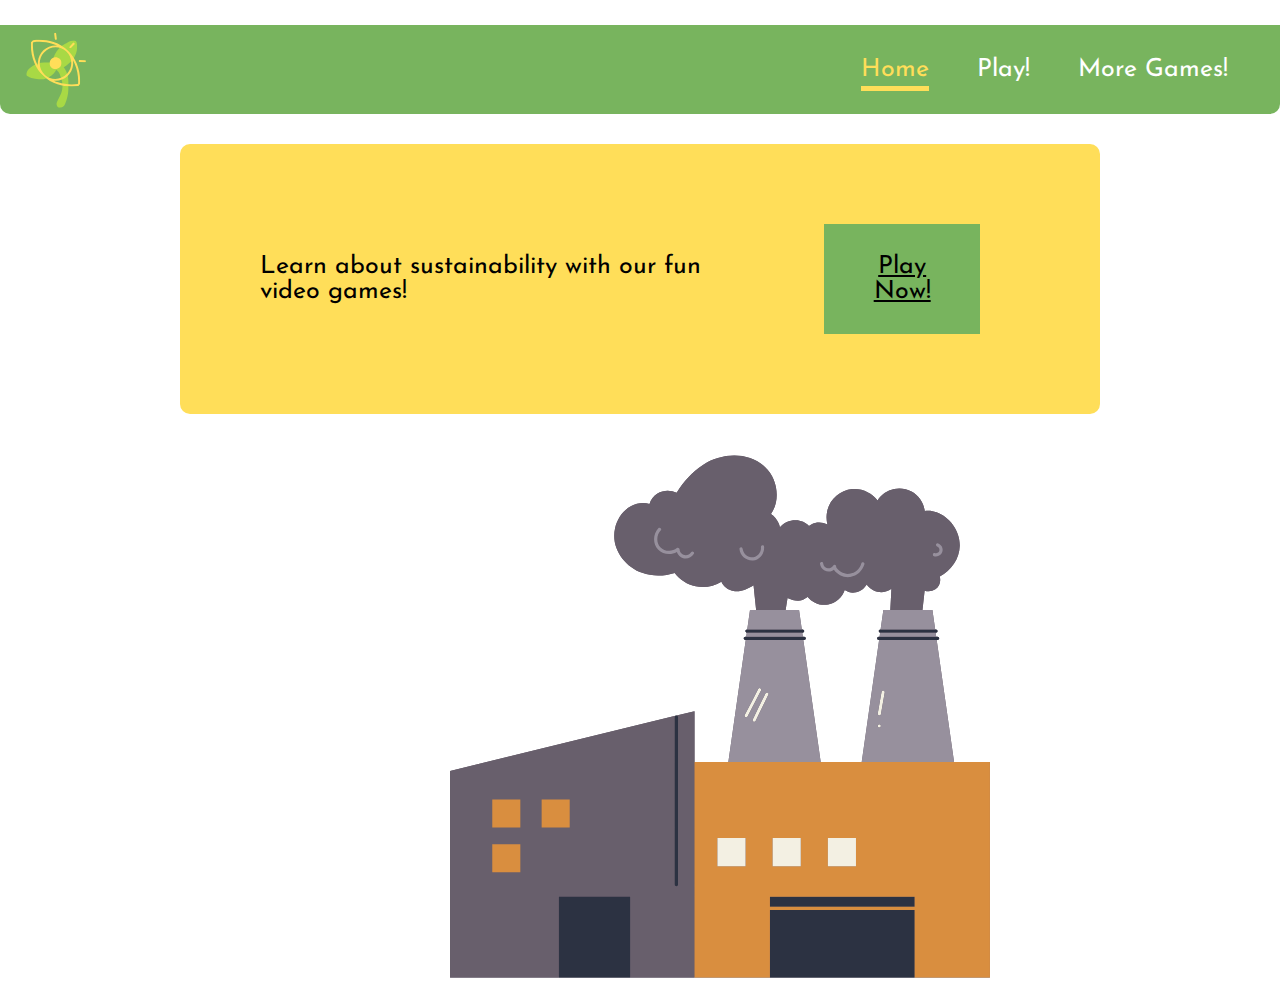
<file: index.html>
<!DOCTYPE html>
<html>

<head>
  <meta charset="utf-8">
  <meta name="viewport" content="width=device-width">
  <title>Ecology Vista</title>
  <link href="style.css" rel="stylesheet" type="text/css" />

  <!-- Import Josefin Sans font from
  Google Fonts -->
  <link rel="stylesheet" href="https://fonts.googleapis.com/css?family=Josefin Sans">
  </head>
 

<body>
  <script src="script.js"></script>

  <!--navBar-->
  <ul class="nav">
    <a href="index.html"><img src="assets/ecologyvista/EVLOGO.svg" alt="Ecologyvista Logo" id="logo" title="EcologyVista Logo"></a>
    <div class="navLinks">
      <li><a href="index.html" style="color:#FFDE59; border-color: #FFDE59; padding: 4px 0px;">Home</a></li>
      <li><a href="game.html">Play!</a></li>
      <li><a href="scratch_game.html">More Games!</a></li>
    </div>
  </ul>

  <div class="firstHeading">
    <p >Learn about sustainability with our fun video games!</p>
    <a href="game.html" id="play_button">Play Now!</a>
  </div>
  <div class="pollutionImg"><img id="pollution" src="assets/pollution.svg" alt="pollution_cartoon_image" ></div>
  

</body>

</html>
</file>
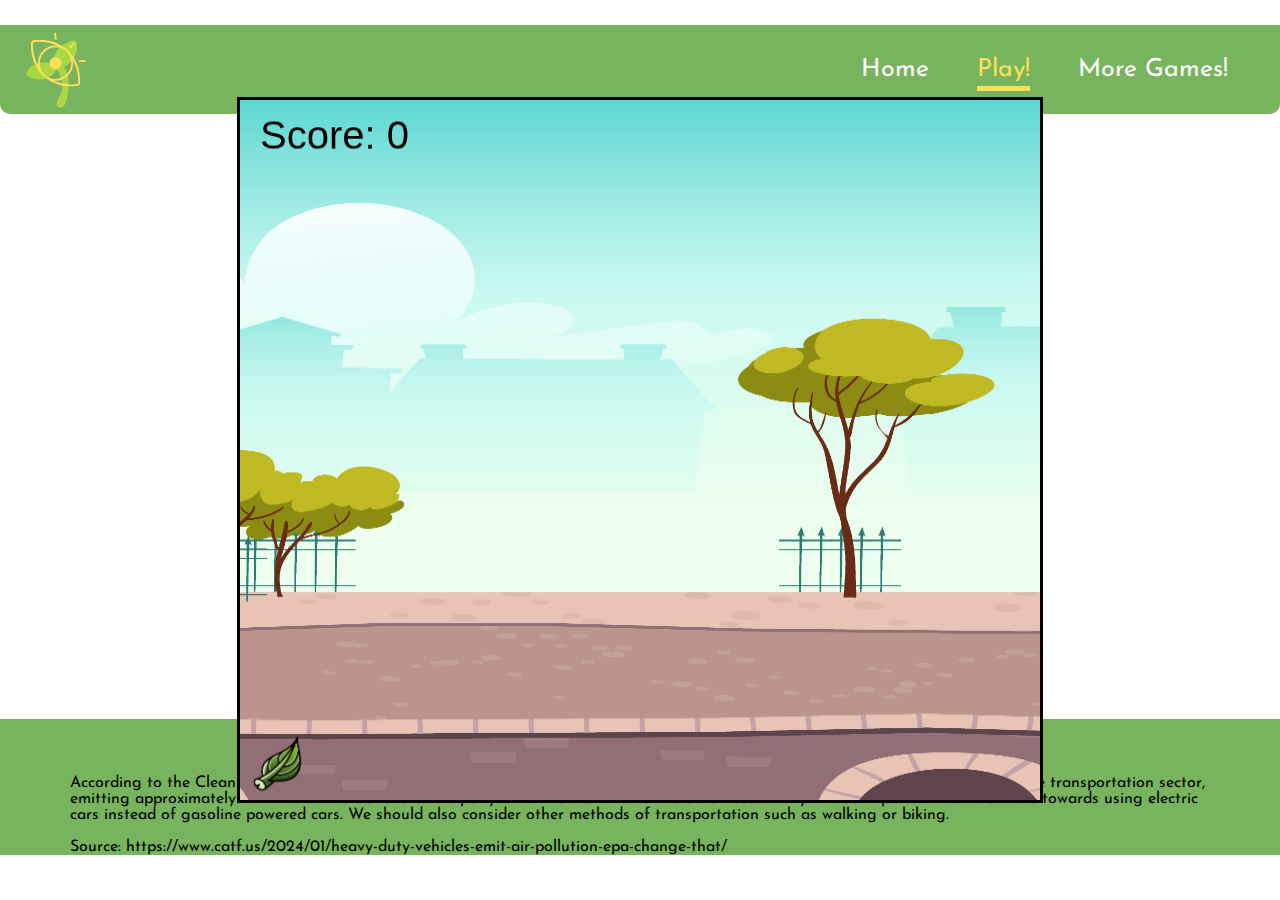
<file: game.html>
<!DOCTYPE html>
<html lang = "en">
    <head>
        <meta charset="UTF-8">
        <meta http-equiv="X-UA-Compatible" content = "IE=edge">
        <meta name ="viewport" content="width=device-width, initial-scale=1.0">
        <title>Truck Game</title>
        <link rel="stylesheet" href="https://fonts.googleapis.com/css?family=Josefin Sans">

        <link rel="stylesheet" href="style.css">
    </head>
    <body>
          <!--navBar-->
  <ul class="nav">
    <a href="index.html"><img src="assets/ecologyvista/EVLOGO.svg" alt="Ecologyvista Logo" id="logo" title="EcologyVista Logo"></a>
    <div class="navLinks">
      <li><a href="index.html" >Home</a></li>
      <li><a href="game.html" style="color:#FFDE59; border-color: #FFDE59; padding: 4px 0px;">Play!</a></li>
      <li><a href="scratch_game.html">More Games!</a></li>
    </div>
  </ul>

        <canvas id="canvas1"></canvas>
        <img id = "playerImage" src="assets/LeafSprite/PNG/icon1.png" >
        <img id="backgroundImage" src="assets/background/1427.jpg">
        <img id="truck" src="assets/truck.png">
        <script src="script.js"></script>

        <br>    <br> <br>    <br> <br>    <br><br>    <br><br>    <br><br>    <br><br>    <br><br>    <br><br>    <br>
        <br>    <br> <br>    <br> <br>    <br><br>    <br><br>    <br><br>    
        
        <div class = "gameCaption">
           
            <p>According to the Clean Air Task Force, Medium- and heavy-duty vehicles are the second-largest domestic contributor to emissions in the transportation sector, emitting approximately 417.1 million metric tons CO2e per year in the U.S.
                That is the exact reason why it is so important that we move towards using electric cars instead of gasoline powered cars. We should also consider other methods of transportation such as walking or biking.
            </p>
            <p>Source: https://www.catf.us/2024/01/heavy-duty-vehicles-emit-air-pollution-epa-change-that/</p>
        </div>
    </body>
    
</html>
</file>
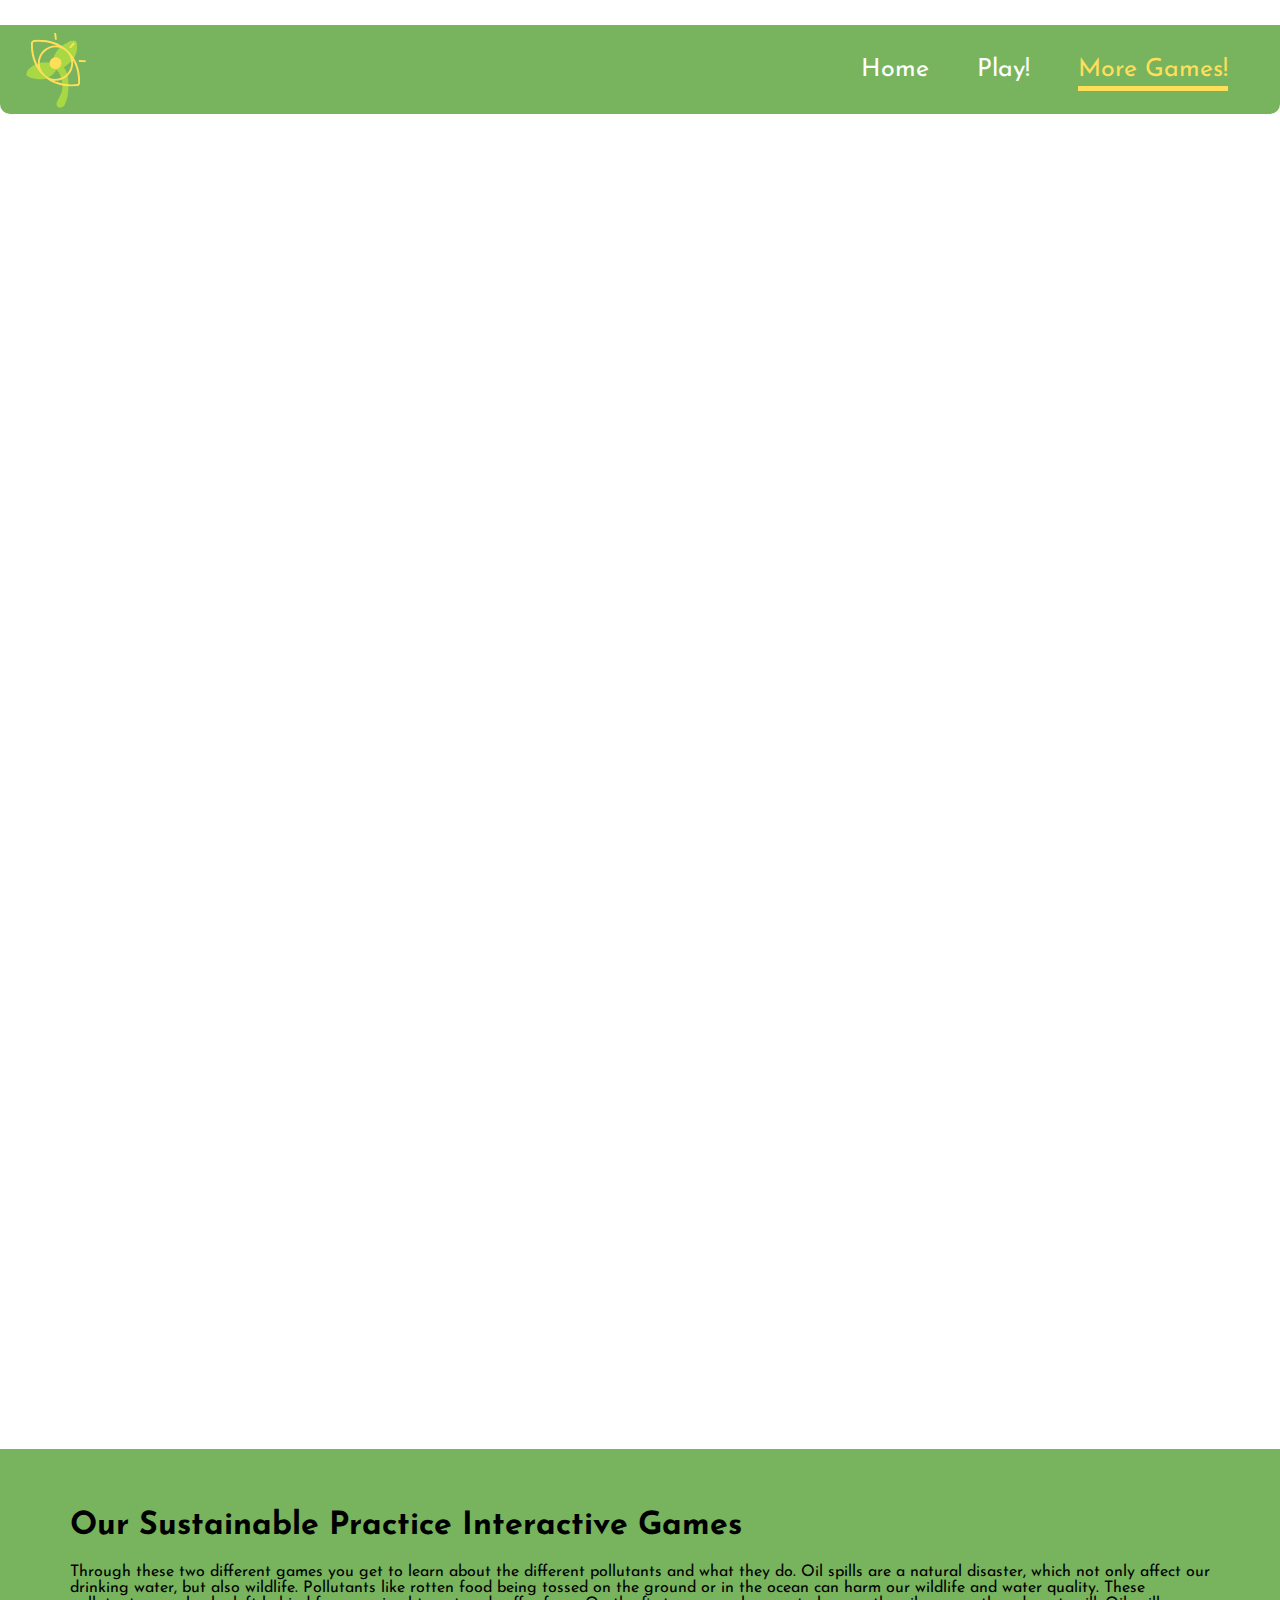
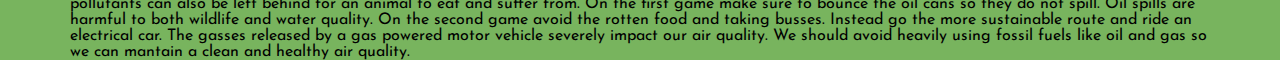
<file: scratch_game.html>
<!DOCTYPE html>
<html lang = "en">
    <head>
        <meta charset="UTF-8">
        <meta http-equiv="X-UA-Compatible" content = "IE=edge">
        <meta name ="viewport" content="width=device-width, initial-scale=1.0">
        <title>Oil Spill Game</title>
        <link rel="stylesheet" href="https://fonts.googleapis.com/css?family=Josefin Sans">
        <link rel="stylesheet" href="style.css">
    </head>
    <body>
          <!--navBar-->
  <ul class="nav">
    <a href="index.html"><img src="assets/ecologyvista/EVLOGO.svg" alt="Ecologyvista Logo" id="logo" title="EcologyVista Logo"></a>
    <div class="navLinks">
      <li><a href="index.html">Home</a></li>
      <li><a href="game.html">Play!</a></li>
      <li><a href="scratch_game.html" style="color:#FFDE59; border-color: #FFDE59; padding: 4px 0px;">More Games!</a></li>
    </div>
  </ul>

        <iframe src="https://scratch.mit.edu/projects/189061696/embed" allowtransparency="true" width="725" height="650" frameborder="0" scrolling="no" allowfullscreen></iframe>
        <iframe src="https://scratch.mit.edu/projects/971771374/embed" allowtransparency="true" width="725" height="650" frameborder="0" scrolling="no" allowfullscreen></iframe>
    </body>
    <div class="gameCaption">
        <h1>Our Sustainable Practice Interactive Games</h1>
        <p1 >Through these two different games you get to learn about the different pollutants and what they do. Oil spills are a natural disaster, which not only affect our drinking water, but also wildlife. Pollutants like rotten food being tossed on the ground or in the ocean can harm our wildlife and water quality. These pollutants can also be left behind for an animal to eat and suffer from. On the first game make sure to bounce the oil cans so they do not spill. Oil spills are harmful to both wildlife and water quality. On the second game avoid the rotten food and taking busses. Instead go the more sustainable route and ride an electrical car. The gasses released by a gas powered motor vehicle severely impact our air quality. We should avoid heavily using fossil fuels like oil and gas so we can mantain a clean and healthy air quality.  </p1>
    </div>
</html>
</file>
<file: style.css>
html {
    height: 100%;
    width: 100%;
    font-family:
   'Josefin Sans', sans-serif;
     scroll-behavior: smooth;
  }
  
  body {
    padding: 0;
    margin: 0;
    font-size:  15pt;
    
    cursor: url('sprout.png'), default;
  
  }
  
  /*NAVIGATION BAR*/
  .nav{
    position:sticky;
    background-color: #78B45E;
    text-align: right;
    color: white;
    padding: 2.5%;
    border-bottom-left-radius: 10px;
    border-bottom-right-radius: 10px;
    list-style-type: none;
    font-size: 25px;
  }
  
  /*positions Nav Bar links into a horizontal line*/
  .nav li{
    display:inline;
  }
  
  /*Formatting for Nav Bar links*/
  .nav .navLinks a:link{
    color:white;
    margin: 20px;
    padding: 0px;
    text-decoration: none;
    border-bottom: 5px solid #78B45E;
    transition: width 2s;
  }
  
  /*formats Nav Bar links after visited*/
  .nav .navLinks a:visited{
    color:white;
    border-bottom: 5px solid #78B45E;
  }
  
  /*formats Nav Bar links on hover*/
  .nav .navLinks a:hover{
    border-color: #FFDE59;
    padding: 4px 0px;
    color: #FFDE59;
  }
  
  /*positions logo to top-left*/
  #logo{
    float:left;
    position:absolute;
    top:50%;
    left:0%;
    transform: translate(0%,-50%);
    padding-left:1.5%;
    width: 80px;
    height: auto;
  }
  
  
  
  body {
    cursor: crosshair;
  }
  
  /*END OF NAVIGATION BAR*/
  
  /* firstHeading formatting*/
  #evText{
    display: block;
    width:600px;
    height:auto;
    padding: 0px;
    margin-top: 100px;
    margin-bottom: 20px;
    margin-left: auto;
    margin-right: auto;
  }
  
  .firstHeading {
    padding: 80px;
    border-radius: 10px;
    background-color: #FFDE59;
    margin: 30px 180px;
    font-size: 25px;
    display: flex;
    align-items: center;
  }
  
 
  
  
  
  /* meet the team - Anna*/
  .mishead{
  color:#aa7942;
    
  }
  
  .mishead {
    color:#78B45E;
  }
  
  .auhead {
    text-align: center;
    color: #aa7942;
  }

  /*GAME*/
  #canvas1 {
    height: 700px;
    width: 800px;
    border: 3px solid black;
    position: absolute;
    top:50%;
    left: 50%;
    transform: translate(-50%, -50%);
  }

  #playerImage, #backgroundImage, #truck {
    display: none;
  }

  #play_button {
    background-color: #78B45E;
    color: black;
    padding: 30px;
    margin-left: 60px;
    margin-right: 40px;
    text-align: center;
    display: flex;

}
.pollutionImg{
    display: flex;
    align-items: center;
    text-align: center;

}
#pollution{
    height: 60vh;
    width: auto;
    margin-left: 50vh;
}
.gameCaption{
    color: black;
    background-color: #78B45E;
    padding-left: 70px;
    padding-right: 70px;
    padding-top: 40px;
    padding-bottom: 0px;  
    font-size: 16px;
  }
</file>
